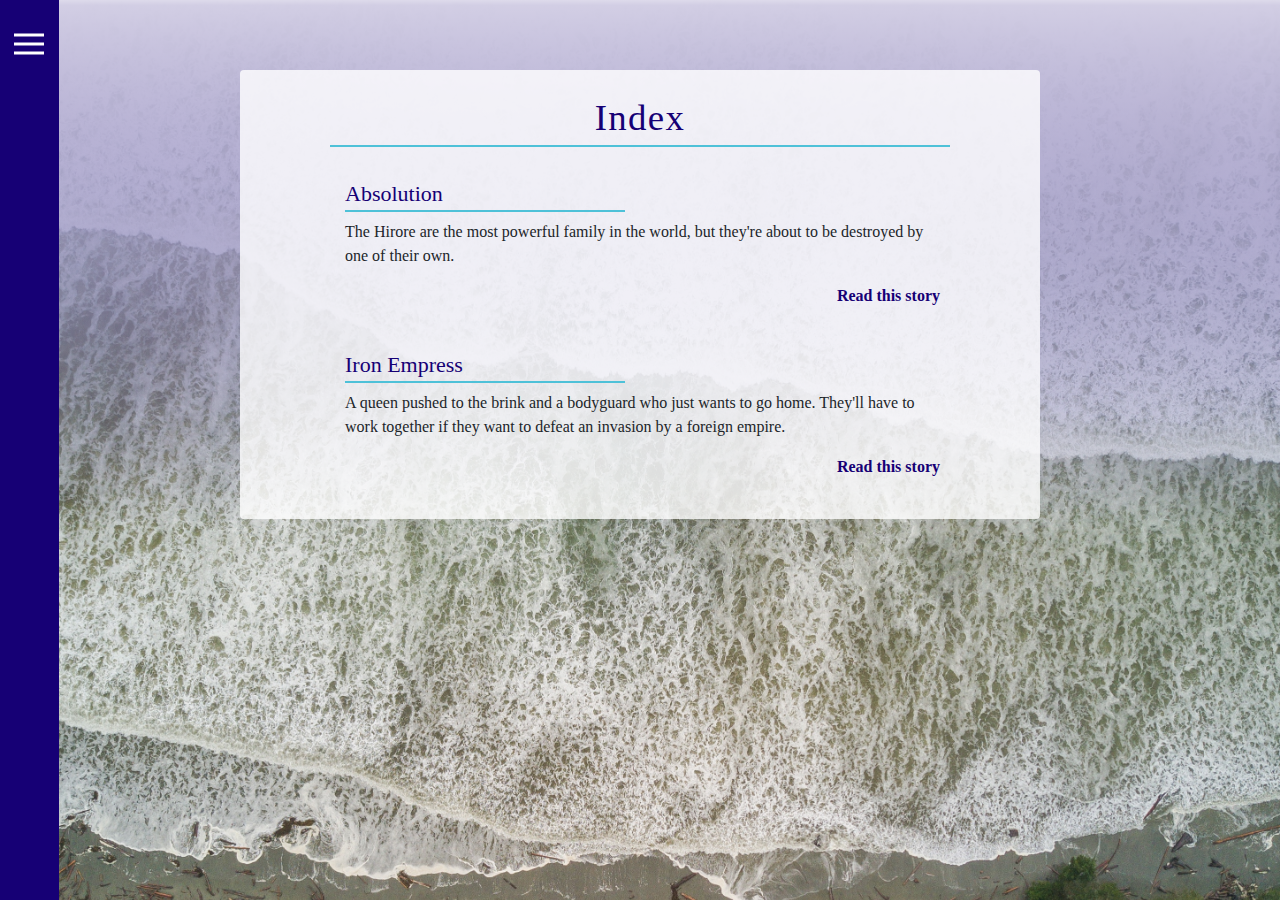
<file: index.html>
<!doctype html>
<html lang="en">
  <head>
    <!-- Required meta tags -->
    <meta charset="utf-8">
    <meta name="viewport" content="width=device-width, initial-scale=1, shrink-to-fit=no">

    <!-- Bootstrap CSS -->
		<link rel="stylesheet" type="text/css" href="css/styles.css" />
    <link rel="stylesheet" type="text/css" href="css/bootstrap-reboot.css" />
		<link rel="stylesheet" type="text/css" href="css/bootstrap-grid.css" />
		<link href="https://use.fontawesome.com/releases/v5.0.6/css/all.css" rel="stylesheet">

    <title>Index</title>
  </head>
  <body id="background-index">

  	<div class="menu-bar">

        <nav class="topnav">
         <a href="#" onclick="openNav()">
           <svg width="30" height="25" id="icoOpen">
               <path d="M0,5 30,5" stroke="#fff" stroke-width="3"/>
               <path d="M0,14 30,14" stroke="#fff" stroke-width="3"/>
               <path d="M0,23 30,23" stroke="#fff" stroke-width="3"/>
           </svg>
         </a>
        </nav>

        <nav class="topnav-m">
         <a href="#" onclick="openNavM()">
           <svg width="30" height="25" id="icoOpen">
               <path d="M0,5 30,5" stroke="#fff" stroke-width="3"/>
               <path d="M0,14 30,14" stroke="#fff" stroke-width="3"/>
               <path d="M0,23 30,23" stroke="#fff" stroke-width="3"/>
           </svg>
         </a>
        </nav>

      </div>

        <div class="sidebar" id="sideNavigation">
          <a href="javascript:void(0)" class="closebtn box" onclick="closeNav()">
            <svg width="30" height="30" viewbox="0 0 40 40">
            <path class="close-x" d="M 10,10 L 30,30 M 30,10 L 10,30" />
            </svg></a>
        	<ul>
        		<li>
        			<a href="#">Story Index</a>
        		</li>
        		<li>
        			<a href="#">Gallery</a>
        		</li>
        		<li>
        			<a href="#">About the Author</a>
        		</li>
            <li class="copyright">
               © 2018
            </li>
        	</ul>

        </div>

        <div class="sidebar-m" id="sideNavigation-m">
          <a href="javascript:void(0)" class="closebtn box" onclick="closeNavM()">
            <svg width="30" height="30" viewbox="0 0 40 40">
            <path class="close-x" d="M 10,10 L 30,30 M 30,10 L 10,30" />
            </svg></a>
        	<ul>
        		<li>
        			<a href="#">Story Index</a>
        		</li>
        		<li>
        			<a href="#">Gallery</a>
        		</li>
        		<li>
        			<a href="#">About the Author</a>
        		</li>
            <li class="copyright">
              © 2018
            </li>
        	</ul>
        </div>

    </div>

<div class="container content-body">

	<div class="row">
		<div class="page-title-body">
			<h1 class="page-title">Index</h1>
		</div>
	</div>

	<div class="row">
		<div class="story">
			<div class="col-lg-6 col-md-4 col-sm-12">
			<h3 class="story-title">Absolution</h3>
			</div>
			<div class="col-lg-12"><p>The Hirore are the most powerful family in the world, but they're about to be destroyed by one of their own.</p></div>
  			<div class="story-read-btn">
          <a href="absolution/absolution.html">Read this story</a>
        </div>
		</div>
	</div>
	<div class="row">
		<div class="story">
			<div class="col-lg-6 col-md-4 col-sm-12">
			<h3 class="story-title">Iron Empress</h3>
			</div>
			<div class="col-lg-12"><p>A queen pushed to the brink and a bodyguard who just wants to go home. They'll have to work together if they want to defeat an invasion by a foreign empire.</p></div>
			<div class="story-read-btn">
        <a href="iron-empress/ironempress.html">Read this story</a>
      </div>
		</div>
	</div>

</div>


<script>
function openNavM() {
    document.getElementById("sideNavigation-m").style.height = "290px";
    document.getElementById("main").style.marginTop = "250px";
}

function closeNavM() {
    document.getElementById("sideNavigation-m").style.height = "0";
    document.getElementById("main").style.marginTop = "0";
}


function openNav() {
    document.getElementById("sideNavigation").style.width = "250px";
    document.getElementById("main").style.marginLeft = "250px";
}

function closeNav() {
    document.getElementById("sideNavigation").style.width = "0";
    document.getElementById("main").style.marginLeft = "0";
}
</script>

    <!-- Optional JavaScript -->
    <!-- jQuery first, then Popper.js, then Bootstrap JS -->
    <script src="https://code.jquery.com/jquery-3.2.1.slim.min.js"></script>
    <script src="https://cdnjs.cloudflare.com/ajax/libs/popper.js/1.12.9/umd/popper.min.js"></script>
    <script src="https://maxcdn.bootstrapcdn.com/bootstrap/4.0.0/js/bootstrap.min.js"></script>

	</body>
</html>
</file>
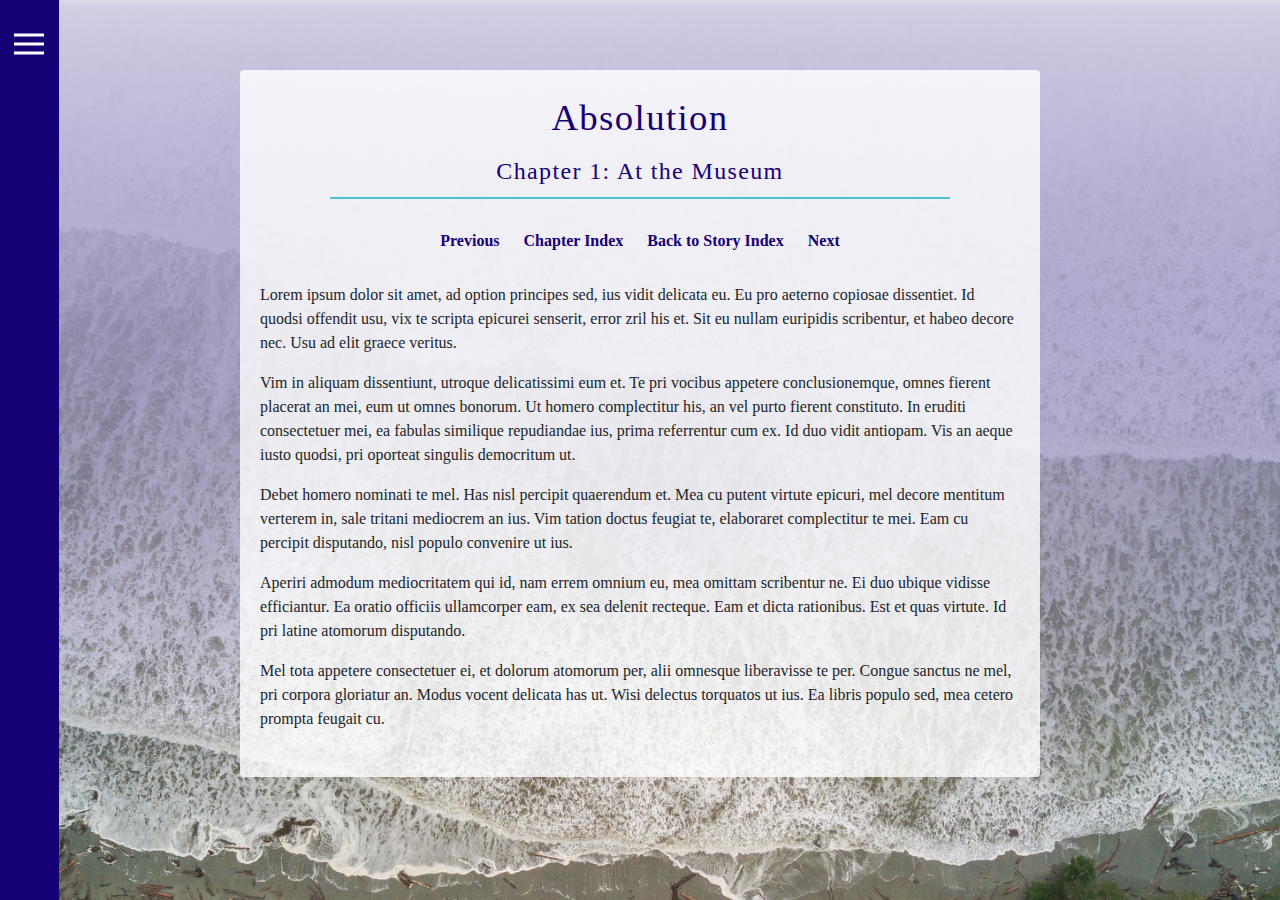
<file: abso-ch1.html>
<!doctype html>
<html lang="en">
  <head>
    <!-- Required meta tags -->
    <meta charset="utf-8">
    <meta name="viewport" content="width=device-width, initial-scale=1, shrink-to-fit=no">

    <!-- Bootstrap CSS -->
		<link rel="stylesheet" type="text/css" href="css/styles.css" />
    <link rel="stylesheet" type="text/css" href="css/bootstrap-reboot.css" />
		<link rel="stylesheet" type="text/css" href="css/bootstrap-grid.css" />
		<link href="https://use.fontawesome.com/releases/v5.0.6/css/all.css" rel="stylesheet">

    <title>Absolution - Chapter 1: At the Museum</title>
  </head>
  <body id="background-index">

  	<div class="menu-bar">

        <nav class="topnav">
         <a href="#" onclick="openNav()">
           <svg width="30" height="25" id="icoOpen">
               <path d="M0,5 30,5" stroke="#fff" stroke-width="3"/>
               <path d="M0,14 30,14" stroke="#fff" stroke-width="3"/>
               <path d="M0,23 30,23" stroke="#fff" stroke-width="3"/>
           </svg>
         </a>
        </nav>

        <nav class="topnav-m">
         <a href="#" onclick="openNavM()">
           <svg width="30" height="25" id="icoOpen">
               <path d="M0,5 30,5" stroke="#fff" stroke-width="3"/>
               <path d="M0,14 30,14" stroke="#fff" stroke-width="3"/>
               <path d="M0,23 30,23" stroke="#fff" stroke-width="3"/>
           </svg>
         </a>
        </nav>

      </div>

        <div class="sidebar" id="sideNavigation">
          <a href="javascript:void(0)" class="closebtn box" onclick="closeNav()">
            <svg width="30" height="30" viewbox="0 0 40 40">
            <path class="close-x" d="M 10,10 L 30,30 M 30,10 L 10,30" />
            </svg></a>
        	<ul>
        		<li>
        			<a href="#">Story Index</a>
        		</li>
        		<li>
        			<a href="#">Gallery</a>
        		</li>
        		<li>
        			<a href="#">About the Author</a>
        		</li>
            <li class="copyright">
               © 2018
            </li>
        	</ul>

        </div>

        <div class="sidebar-m" id="sideNavigation-m">
          <a href="javascript:void(0)" class="closebtn box" onclick="closeNavM()">
            <svg width="30" height="30" viewbox="0 0 40 40">
            <path class="close-x" d="M 10,10 L 30,30 M 30,10 L 10,30" />
            </svg></a>
        	<ul>
        		<li>
        			<a href="#">Story Index</a>
        		</li>
        		<li>
        			<a href="#">Gallery</a>
        		</li>
        		<li>
        			<a href="#">About the Author</a>
        		</li>
            <li class="copyright">
              © 2018
            </li>
        	</ul>
        </div>

    </div>

<div class="container content-body">

	<div class="row">
		<div class="page-title-body">
			<div class="page-title">
        <h1>Absolution</h1>
        <h2>Chapter 1: At the Museum</h2>
      </div>
		</div>
	</div>
  <div class="row">
    <div class="story-info-btns">
      <a href="#">Previous</a>
      <a href="absolution.html">Chapter Index</a>
      <a href="index.html">Back to Story Index</a>
      <a href="#">Next</a>
    </div>
  </div>

	<div class="row">
    <div class="story-body">
      <p>
        Lorem ipsum dolor sit amet, ad option principes sed, ius vidit delicata eu. Eu pro aeterno copiosae dissentiet. Id quodsi offendit usu, vix te scripta epicurei senserit, error zril his et. Sit eu nullam euripidis scribentur, et habeo decore nec. Usu ad elit graece veritus.
      </p>

      <p>
        Vim in aliquam dissentiunt, utroque delicatissimi eum et. Te pri vocibus appetere conclusionemque, omnes fierent placerat an mei, eum ut omnes bonorum. Ut homero complectitur his, an vel purto fierent constituto. In eruditi consectetuer mei, ea fabulas similique repudiandae ius, prima referrentur cum ex. Id duo vidit antiopam. Vis an aeque iusto quodsi, pri oporteat singulis democritum ut.
      </p>

      <p>
        Debet homero nominati te mel. Has nisl percipit quaerendum et. Mea cu putent virtute epicuri, mel decore mentitum verterem in, sale tritani mediocrem an ius. Vim tation doctus feugiat te, elaboraret complectitur te mei. Eam cu percipit disputando, nisl populo convenire ut ius.
      </p>

      <p>
        Aperiri admodum mediocritatem qui id, nam errem omnium eu, mea omittam scribentur ne. Ei duo ubique vidisse efficiantur. Ea oratio officiis ullamcorper eam, ex sea delenit recteque. Eam et dicta rationibus. Est et quas virtute. Id pri latine atomorum disputando.
      </p>

      <p>
        Mel tota appetere consectetuer ei, et dolorum atomorum per, alii omnesque liberavisse te per. Congue sanctus ne mel, pri corpora gloriatur an. Modus vocent delicata has ut. Wisi delectus torquatos ut ius. Ea libris populo sed, mea cetero prompta feugait cu.
      </p>

    </div>

	</div>

</div>


<script>
function openNavM() {
    document.getElementById("sideNavigation-m").style.height = "290px";
    document.getElementById("main").style.marginTop = "250px";
}

function closeNavM() {
    document.getElementById("sideNavigation-m").style.height = "0";
    document.getElementById("main").style.marginTop = "0";
}


function openNav() {
    document.getElementById("sideNavigation").style.width = "250px";
    document.getElementById("main").style.marginLeft = "250px";
}

function closeNav() {
    document.getElementById("sideNavigation").style.width = "0";
    document.getElementById("main").style.marginLeft = "0";
}
</script>

    <!-- Optional JavaScript -->
    <!-- jQuery first, then Popper.js, then Bootstrap JS -->
    <script src="https://code.jquery.com/jquery-3.2.1.slim.min.js"></script>
    <script src="https://cdnjs.cloudflare.com/ajax/libs/popper.js/1.12.9/umd/popper.min.js"></script>
    <script src="https://maxcdn.bootstrapcdn.com/bootstrap/4.0.0/js/bootstrap.min.js"></script>

	</body>
</html>
</file>
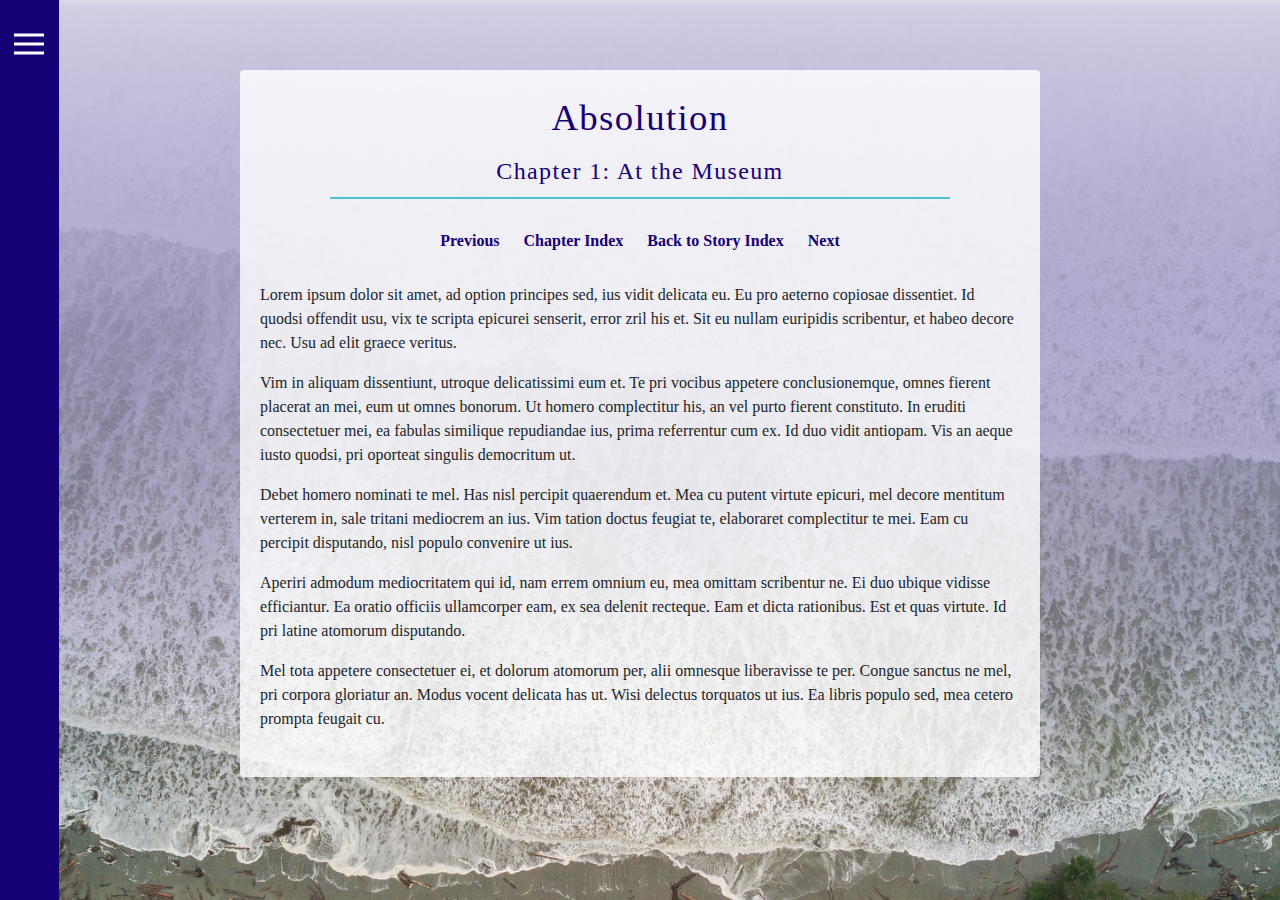
<file: abso-ch2.html>
<!doctype html>
<html lang="en">
  <head>
    <!-- Required meta tags -->
    <meta charset="utf-8">
    <meta name="viewport" content="width=device-width, initial-scale=1, shrink-to-fit=no">

    <!-- Bootstrap CSS -->
		<link rel="stylesheet" type="text/css" href="css/styles.css" />
    <link rel="stylesheet" type="text/css" href="css/bootstrap-reboot.css" />
		<link rel="stylesheet" type="text/css" href="css/bootstrap-grid.css" />
		<link href="https://use.fontawesome.com/releases/v5.0.6/css/all.css" rel="stylesheet">

    <title>Absolution - Chapter 1: At the Museum</title>
  </head>
  <body id="background-index">

  	<div class="menu-bar">

        <nav class="topnav">
         <a href="#" onclick="openNav()">
           <svg width="30" height="25" id="icoOpen">
               <path d="M0,5 30,5" stroke="#fff" stroke-width="3"/>
               <path d="M0,14 30,14" stroke="#fff" stroke-width="3"/>
               <path d="M0,23 30,23" stroke="#fff" stroke-width="3"/>
           </svg>
         </a>
        </nav>

        <nav class="topnav-m">
         <a href="#" onclick="openNavM()">
           <svg width="30" height="25" id="icoOpen">
               <path d="M0,5 30,5" stroke="#fff" stroke-width="3"/>
               <path d="M0,14 30,14" stroke="#fff" stroke-width="3"/>
               <path d="M0,23 30,23" stroke="#fff" stroke-width="3"/>
           </svg>
         </a>
        </nav>

      </div>

        <div class="sidebar" id="sideNavigation">
          <a href="javascript:void(0)" class="closebtn box" onclick="closeNav()">
            <svg width="30" height="30" viewbox="0 0 40 40">
            <path class="close-x" d="M 10,10 L 30,30 M 30,10 L 10,30" />
            </svg></a>
        	<ul>
        		<li>
        			<a href="#">Story Index</a>
        		</li>
        		<li>
        			<a href="#">Gallery</a>
        		</li>
        		<li>
        			<a href="#">About the Author</a>
        		</li>
            <li class="copyright">
               © 2018
            </li>
        	</ul>

        </div>

        <div class="sidebar-m" id="sideNavigation-m">
          <a href="javascript:void(0)" class="closebtn box" onclick="closeNavM()">
            <svg width="30" height="30" viewbox="0 0 40 40">
            <path class="close-x" d="M 10,10 L 30,30 M 30,10 L 10,30" />
            </svg></a>
        	<ul>
        		<li>
        			<a href="#">Story Index</a>
        		</li>
        		<li>
        			<a href="#">Gallery</a>
        		</li>
        		<li>
        			<a href="#">About the Author</a>
        		</li>
            <li class="copyright">
              © 2018
            </li>
        	</ul>
        </div>

    </div>

<div class="container content-body">

	<div class="row">
		<div class="page-title-body">
			<div class="page-title">
        <h1>Absolution</h1>
        <h2>Chapter 1: At the Museum</h2>
      </div>
		</div>
	</div>
  <div class="row">
    <div class="story-info-btns">
      <a href="#" onclick="getPrevd">Previous</a>
      <a href="absolution.html">Chapter Index</a>
      <a href="index.html">Back to Story Index</a>
      <a href="#" onclick="getNxt">Next</a>
    </div>
  </div>

	<div class="row">
    <div class="story-body">
      <p>
        Lorem ipsum dolor sit amet, ad option principes sed, ius vidit delicata eu. Eu pro aeterno copiosae dissentiet. Id quodsi offendit usu, vix te scripta epicurei senserit, error zril his et. Sit eu nullam euripidis scribentur, et habeo decore nec. Usu ad elit graece veritus.
      </p>

      <p>
        Vim in aliquam dissentiunt, utroque delicatissimi eum et. Te pri vocibus appetere conclusionemque, omnes fierent placerat an mei, eum ut omnes bonorum. Ut homero complectitur his, an vel purto fierent constituto. In eruditi consectetuer mei, ea fabulas similique repudiandae ius, prima referrentur cum ex. Id duo vidit antiopam. Vis an aeque iusto quodsi, pri oporteat singulis democritum ut.
      </p>

      <p>
        Debet homero nominati te mel. Has nisl percipit quaerendum et. Mea cu putent virtute epicuri, mel decore mentitum verterem in, sale tritani mediocrem an ius. Vim tation doctus feugiat te, elaboraret complectitur te mei. Eam cu percipit disputando, nisl populo convenire ut ius.
      </p>

      <p>
        Aperiri admodum mediocritatem qui id, nam errem omnium eu, mea omittam scribentur ne. Ei duo ubique vidisse efficiantur. Ea oratio officiis ullamcorper eam, ex sea delenit recteque. Eam et dicta rationibus. Est et quas virtute. Id pri latine atomorum disputando.
      </p>

      <p>
        Mel tota appetere consectetuer ei, et dolorum atomorum per, alii omnesque liberavisse te per. Congue sanctus ne mel, pri corpora gloriatur an. Modus vocent delicata has ut. Wisi delectus torquatos ut ius. Ea libris populo sed, mea cetero prompta feugait cu.
      </p>

    </div>

	</div>

</div>


<script>
function openNavM() {
    document.getElementById("sideNavigation-m").style.height = "290px";
    document.getElementById("main").style.marginTop = "250px";
}

function closeNavM() {
    document.getElementById("sideNavigation-m").style.height = "0";
    document.getElementById("main").style.marginTop = "0";
}


function openNav() {
    document.getElementById("sideNavigation").style.width = "250px";
    document.getElementById("main").style.marginLeft = "250px";
}

function closeNav() {
    document.getElementById("sideNavigation").style.width = "0";
    document.getElementById("main").style.marginLeft = "0";
}
</script>

    <!-- Optional JavaScript -->
    <!-- jQuery first, then Popper.js, then Bootstrap JS -->
    <script src="https://code.jquery.com/jquery-3.2.1.slim.min.js"></script>
    <script src="https://cdnjs.cloudflare.com/ajax/libs/popper.js/1.12.9/umd/popper.min.js"></script>
    <script src="https://maxcdn.bootstrapcdn.com/bootstrap/4.0.0/js/bootstrap.min.js"></script>

	</body>
</html>
</file>
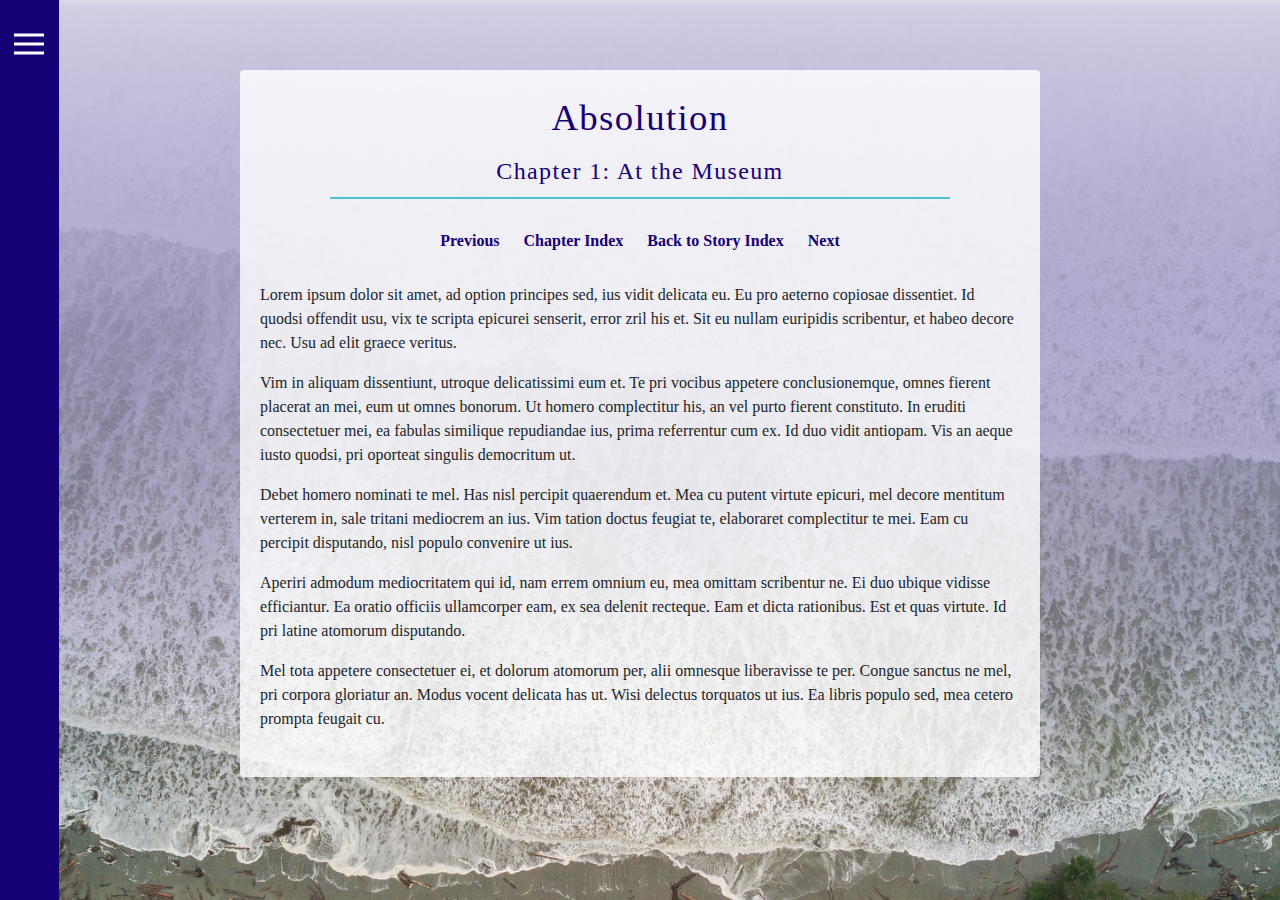
<file: abso-ch3.html>
<!doctype html>
<html lang="en">
  <head>
    <!-- Required meta tags -->
    <meta charset="utf-8">
    <meta name="viewport" content="width=device-width, initial-scale=1, shrink-to-fit=no">

    <!-- Bootstrap CSS -->
		<link rel="stylesheet" type="text/css" href="css/styles.css" />
    <link rel="stylesheet" type="text/css" href="css/bootstrap-reboot.css" />
		<link rel="stylesheet" type="text/css" href="css/bootstrap-grid.css" />
		<link href="https://use.fontawesome.com/releases/v5.0.6/css/all.css" rel="stylesheet">

    <title>Absolution - Chapter 1: At the Museum</title>
  </head>
  <body id="background-index">

  	<div class="menu-bar">

        <nav class="topnav">
         <a href="#" onclick="openNav()">
           <svg width="30" height="25" id="icoOpen">
               <path d="M0,5 30,5" stroke="#fff" stroke-width="3"/>
               <path d="M0,14 30,14" stroke="#fff" stroke-width="3"/>
               <path d="M0,23 30,23" stroke="#fff" stroke-width="3"/>
           </svg>
         </a>
        </nav>

        <nav class="topnav-m">
         <a href="#" onclick="openNavM()">
           <svg width="30" height="25" id="icoOpen">
               <path d="M0,5 30,5" stroke="#fff" stroke-width="3"/>
               <path d="M0,14 30,14" stroke="#fff" stroke-width="3"/>
               <path d="M0,23 30,23" stroke="#fff" stroke-width="3"/>
           </svg>
         </a>
        </nav>

      </div>

        <div class="sidebar" id="sideNavigation">
          <a href="javascript:void(0)" class="closebtn box" onclick="closeNav()">
            <svg width="30" height="30" viewbox="0 0 40 40">
            <path class="close-x" d="M 10,10 L 30,30 M 30,10 L 10,30" />
            </svg></a>
        	<ul>
        		<li>
        			<a href="#">Story Index</a>
        		</li>
        		<li>
        			<a href="#">Gallery</a>
        		</li>
        		<li>
        			<a href="#">About the Author</a>
        		</li>
            <li class="copyright">
               © 2018
            </li>
        	</ul>

        </div>

        <div class="sidebar-m" id="sideNavigation-m">
          <a href="javascript:void(0)" class="closebtn box" onclick="closeNavM()">
            <svg width="30" height="30" viewbox="0 0 40 40">
            <path class="close-x" d="M 10,10 L 30,30 M 30,10 L 10,30" />
            </svg></a>
        	<ul>
        		<li>
        			<a href="#">Story Index</a>
        		</li>
        		<li>
        			<a href="#">Gallery</a>
        		</li>
        		<li>
        			<a href="#">About the Author</a>
        		</li>
            <li class="copyright">
              © 2018
            </li>
        	</ul>
        </div>

    </div>

<div class="container content-body">

	<div class="row">
		<div class="page-title-body">
			<div class="page-title">
        <h1>Absolution</h1>
        <h2>Chapter 1: At the Museum</h2>
      </div>
		</div>
	</div>
  <div class="row">
    <div class="story-info-btns">
      <a href="#" onclick="getPrev">Previous</a>
      <a href="absolution.html">Chapter Index</a>
      <a href="index.html">Back to Story Index</a>
      <a href="#" onclick="getNxt">Next</a>
    </div>
  </div>

	<div class="row">
    <div class="story-body">
      <p>
        Lorem ipsum dolor sit amet, ad option principes sed, ius vidit delicata eu. Eu pro aeterno copiosae dissentiet. Id quodsi offendit usu, vix te scripta epicurei senserit, error zril his et. Sit eu nullam euripidis scribentur, et habeo decore nec. Usu ad elit graece veritus.
      </p>

      <p>
        Vim in aliquam dissentiunt, utroque delicatissimi eum et. Te pri vocibus appetere conclusionemque, omnes fierent placerat an mei, eum ut omnes bonorum. Ut homero complectitur his, an vel purto fierent constituto. In eruditi consectetuer mei, ea fabulas similique repudiandae ius, prima referrentur cum ex. Id duo vidit antiopam. Vis an aeque iusto quodsi, pri oporteat singulis democritum ut.
      </p>

      <p>
        Debet homero nominati te mel. Has nisl percipit quaerendum et. Mea cu putent virtute epicuri, mel decore mentitum verterem in, sale tritani mediocrem an ius. Vim tation doctus feugiat te, elaboraret complectitur te mei. Eam cu percipit disputando, nisl populo convenire ut ius.
      </p>

      <p>
        Aperiri admodum mediocritatem qui id, nam errem omnium eu, mea omittam scribentur ne. Ei duo ubique vidisse efficiantur. Ea oratio officiis ullamcorper eam, ex sea delenit recteque. Eam et dicta rationibus. Est et quas virtute. Id pri latine atomorum disputando.
      </p>

      <p>
        Mel tota appetere consectetuer ei, et dolorum atomorum per, alii omnesque liberavisse te per. Congue sanctus ne mel, pri corpora gloriatur an. Modus vocent delicata has ut. Wisi delectus torquatos ut ius. Ea libris populo sed, mea cetero prompta feugait cu.
      </p>

    </div>

	</div>

</div>


<script>
function openNavM() {
    document.getElementById("sideNavigation-m").style.height = "290px";
    document.getElementById("main").style.marginTop = "250px";
}

function closeNavM() {
    document.getElementById("sideNavigation-m").style.height = "0";
    document.getElementById("main").style.marginTop = "0";
}


function openNav() {
    document.getElementById("sideNavigation").style.width = "250px";
    document.getElementById("main").style.marginLeft = "250px";
}

function closeNav() {
    document.getElementById("sideNavigation").style.width = "0";
    document.getElementById("main").style.marginLeft = "0";
}
</script>

    <!-- Optional JavaScript -->
    <!-- jQuery first, then Popper.js, then Bootstrap JS -->
    <script src="https://code.jquery.com/jquery-3.2.1.slim.min.js"></script>
    <script src="https://cdnjs.cloudflare.com/ajax/libs/popper.js/1.12.9/umd/popper.min.js"></script>
    <script src="https://maxcdn.bootstrapcdn.com/bootstrap/4.0.0/js/bootstrap.min.js"></script>

	</body>
</html>
</file>
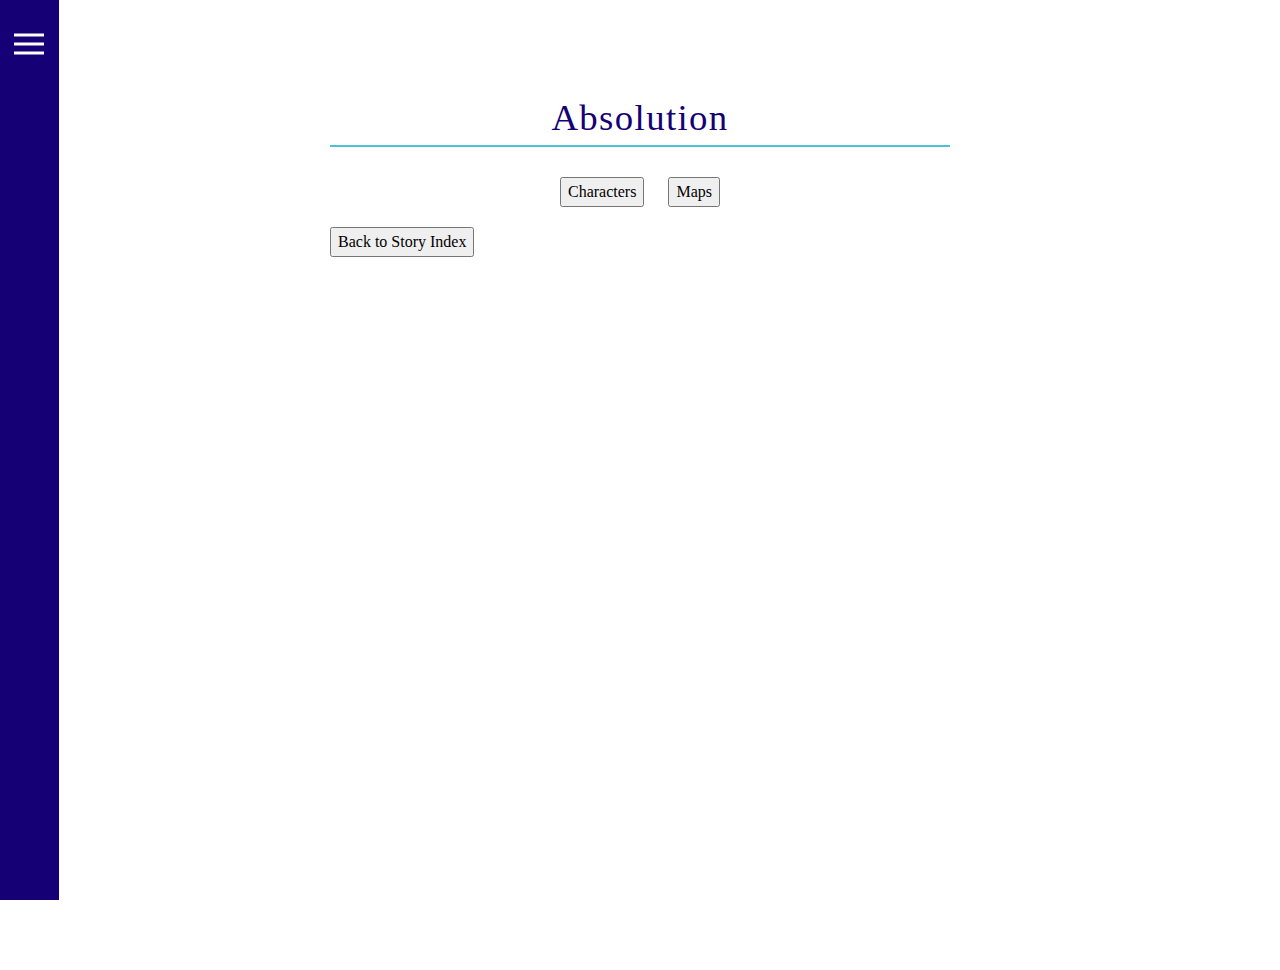
<file: abso-characters.html>
<!doctype html>
<html lang="en">
  <head>
    <!-- Required meta tags -->
    <meta charset="utf-8">
    <meta name="viewport" content="width=device-width, initial-scale=1, shrink-to-fit=no">

    <!-- Bootstrap CSS -->
		<link rel="stylesheet" type="text/css" href="css/styles.css" />
    <link rel="stylesheet" type="text/css" href="css/bootstrap-reboot.css" />
		<link rel="stylesheet" type="text/css" href="css/bootstrap-grid.css" />
		<link href="https://use.fontawesome.com/releases/v5.0.6/css/all.css" rel="stylesheet">

    <title>Absolution</title>
  </head>
  <body>

<!-- MENU START -->
		<div class="menu-bar">

        <nav class="topnav">
         <a href="#" onclick="openNav()">
           <svg width="30" height="25" id="icoOpen">
               <path d="M0,5 30,5" stroke="#fff" stroke-width="3"/>
               <path d="M0,14 30,14" stroke="#fff" stroke-width="3"/>
               <path d="M0,23 30,23" stroke="#fff" stroke-width="3"/>
           </svg>
         </a>
        </nav>

      <!-- Mobile Menu Open menu -->
        <nav class="topnav-m">
         <a href="#" onclick="openNavM()">
           <svg width="30" height="25" id="icoOpen">
               <path d="M0,5 30,5" stroke="#fff" stroke-width="3"/>
               <path d="M0,14 30,14" stroke="#fff" stroke-width="3"/>
               <path d="M0,23 30,23" stroke="#fff" stroke-width="3"/>
           </svg>
         </a>
        </nav>
      <!-- Mobile Menu Open menu END -->

      </div>

        <div class="sidebar" id="sideNavigation">
          <a href="javascript:void(0)" class="closebtn box" onclick="closeNav()">
            <svg width="30" height="30" viewbox="0 0 40 40">
            <path class="close-x" d="M 10,10 L 30,30 M 30,10 L 10,30" />
            </svg></a>
        	<ul>
        		<li>
        			<a href="#">Story Index</a>
        		</li>
        		<li>
        			<a href="#">Gallery</a>
        		</li>
        		<li>
        			<a href="#">About the Author</a>
        		</li>
            <li class="copyright">
               © 2018
            </li>
        	</ul>

        </div>

        <!-- Mobile Menu and Close button -->
        <div class="sidebar-m" id="sideNavigation-m">
          <a href="javascript:void(0)" class="closebtn box" onclick="closeNavM()">
            <svg width="30" height="30" viewbox="0 0 40 40">
            <path class="close-x" d="M 10,10 L 30,30 M 30,10 L 10,30" />
            </svg></a>
        	<ul>
        		<li>
        			<a href="index.html">Story Index</a>
        		</li>
        		<li>
        			<a href="#">Gallery</a>
        		</li>
        		<li>
        			<a href="#">About the Author</a>
        		</li>
            <li class="copyright">
              © 2018
            </li>
        	</ul>
        </div>
        <!-- Mobile Menu and Close button END-->

    </div>
<!-- Menu END -->

<div class="container content-body">

	<div class="row">
		<div class="page-title-body">
			<h1 class="page-title page-title-story">Absolution</h1>
		</div>
	</div>

  <div class="row">
    <div class="story-info-btns">
      <a href="#"><button>Characters</button></a>
      <a href="#"><button>Maps</button></a>
    </div>
  </div>
  <div class="chapter-index">
    <div>
      
    </div>
    <a href="index.html"><button>Back to Story Index</button></a>
  </div>



</div>

<script>
function openNavM() {
    document.getElementById("sideNavigation-m").style.height = "290px";
    document.getElementById("main").style.marginTop = "250px";
}

function closeNavM() {
    document.getElementById("sideNavigation-m").style.height = "0";
    document.getElementById("main").style.marginTop = "0";
}


function openNav() {
    document.getElementById("sideNavigation").style.width = "250px";
    document.getElementById("main").style.marginLeft = "250px";
}

function closeNav() {
    document.getElementById("sideNavigation").style.width = "0";
    document.getElementById("main").style.marginLeft = "0";
}
</script>

    <!-- Optional JavaScript -->
    <!-- jQuery first, then Popper.js, then Bootstrap JS -->
    <script src="https://code.jquery.com/jquery-3.2.1.slim.min.js"></script>
    <script src="https://cdnjs.cloudflare.com/ajax/libs/popper.js/1.12.9/umd/popper.min.js"></script>
    <script src="https://maxcdn.bootstrapcdn.com/bootstrap/4.0.0/js/bootstrap.min.js"></script>

	</body>
</html>
</file>
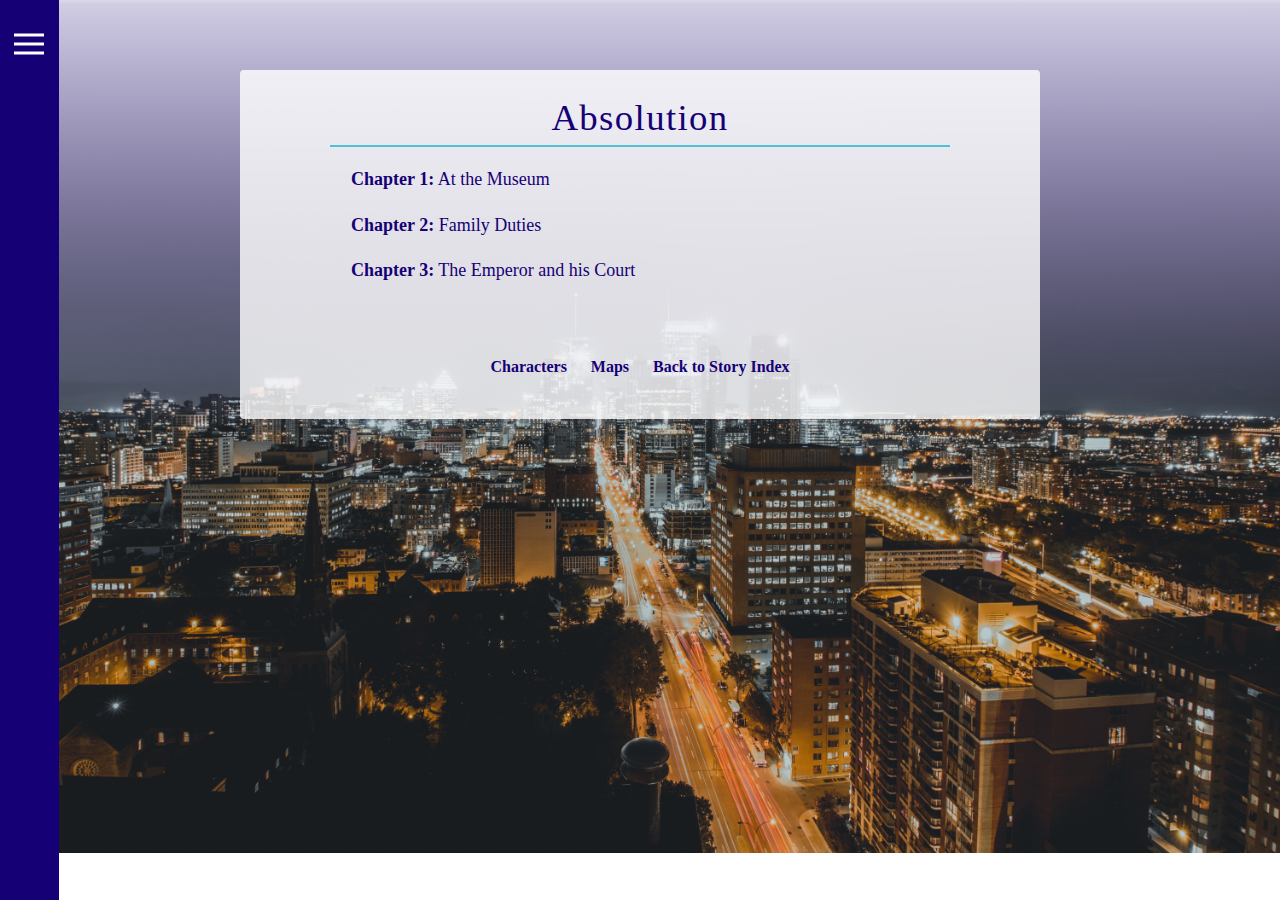
<file: absolution.html>
<!doctype html>
<html lang="en">
  <head>
    <!-- Required meta tags -->
    <meta charset="utf-8">
    <meta name="viewport" content="width=device-width, initial-scale=1, shrink-to-fit=no">

    <!-- Bootstrap CSS -->
		<link rel="stylesheet" type="text/css" href="css/styles.css" />
    <link rel="stylesheet" type="text/css" href="css/bootstrap-reboot.css" />
		<link rel="stylesheet" type="text/css" href="css/bootstrap-grid.css" />
		<link href="https://use.fontawesome.com/releases/v5.0.6/css/all.css" rel="stylesheet">

    <title>Absolution</title>
  </head>
  <body id="background-absolute">

<!-- MENU START -->
		<div class="menu-bar">

        <nav class="topnav">
         <a href="#" onclick="openNav()">
           <svg width="30" height="25" id="icoOpen">
               <path d="M0,5 30,5" stroke="#fff" stroke-width="3"/>
               <path d="M0,14 30,14" stroke="#fff" stroke-width="3"/>
               <path d="M0,23 30,23" stroke="#fff" stroke-width="3"/>
           </svg>
         </a>
        </nav>

      <!-- Mobile Menu Open menu -->
        <nav class="topnav-m">
         <a href="#" onclick="openNavM()">
           <svg width="30" height="25" id="icoOpen">
               <path d="M0,5 30,5" stroke="#fff" stroke-width="3"/>
               <path d="M0,14 30,14" stroke="#fff" stroke-width="3"/>
               <path d="M0,23 30,23" stroke="#fff" stroke-width="3"/>
           </svg>
         </a>
        </nav>
      <!-- Mobile Menu Open menu END -->

      </div>

        <div class="sidebar" id="sideNavigation">
          <a href="javascript:void(0)" class="closebtn box" onclick="closeNav()">
            <svg width="30" height="30" viewbox="0 0 40 40">
            <path class="close-x" d="M 10,10 L 30,30 M 30,10 L 10,30" />
            </svg></a>
        	<ul>
        		<li>
        			<a href="#">Story Index</a>
        		</li>
        		<li>
        			<a href="#">Gallery</a>
        		</li>
        		<li>
        			<a href="#">About the Author</a>
        		</li>
            <li class="copyright">
               © 2018
            </li>
        	</ul>

        </div>

        <!-- Mobile Menu and Close button -->
        <div class="sidebar-m" id="sideNavigation-m">
          <a href="javascript:void(0)" class="closebtn box" onclick="closeNavM()">
            <svg width="30" height="30" viewbox="0 0 40 40">
            <path class="close-x" d="M 10,10 L 30,30 M 30,10 L 10,30" />
            </svg></a>
        	<ul>
        		<li>
        			<a href="index.html">Story Index</a>
        		</li>
        		<li>
        			<a href="#">Gallery</a>
        		</li>
        		<li>
        			<a href="#">About the Author</a>
        		</li>
            <li class="copyright">
              © 2018
            </li>
        	</ul>
        </div>
        <!-- Mobile Menu and Close button END-->

    </div>
<!-- Menu END -->

<div class="container content-body">

	<div class="row">
		<div class="page-title-body">
			<h1 class="page-title page-title-story">Absolution</h1>
		</div>
	</div>


  <div class="chapter-index">
    <div class="row">
      <div class="chapter-list">
        <ul> <!-- 8 items per list -->
          <li>
            <a href="abso-ch1.html"><span>Chapter 1:</span> At the Museum</a>
          </li>
          <li>
            <a href="#"><span>Chapter 2:</span> Family Duties</a>
          </li>
          <li>
            <a href="#"><span>Chapter 3:</span> The Emperor and his Court</a>
          </li>

        </ul>
      </div>

    </div>

  </div>
  <div class="row">
    <div class="story-info-btns">
      <a href="#">Characters</a>
      <a href="#">Maps</a>
      <a href="index.html">Back to Story Index</a>
    </div>
  </div>

</div>

<script>
function openNavM() {
    document.getElementById("sideNavigation-m").style.height = "290px";
    document.getElementById("main").style.marginTop = "250px";
}

function closeNavM() {
    document.getElementById("sideNavigation-m").style.height = "0";
    document.getElementById("main").style.marginTop = "0";
}


function openNav() {
    document.getElementById("sideNavigation").style.width = "250px";
    document.getElementById("main").style.marginLeft = "250px";
}

function closeNav() {
    document.getElementById("sideNavigation").style.width = "0";
    document.getElementById("main").style.marginLeft = "0";
}
</script>

    <!-- Optional JavaScript -->
    <!-- jQuery first, then Popper.js, then Bootstrap JS -->
    <script src="https://code.jquery.com/jquery-3.2.1.slim.min.js"></script>
    <script src="https://cdnjs.cloudflare.com/ajax/libs/popper.js/1.12.9/umd/popper.min.js"></script>
    <script src="https://maxcdn.bootstrapcdn.com/bootstrap/4.0.0/js/bootstrap.min.js"></script>

	</body>
</html>
</file>
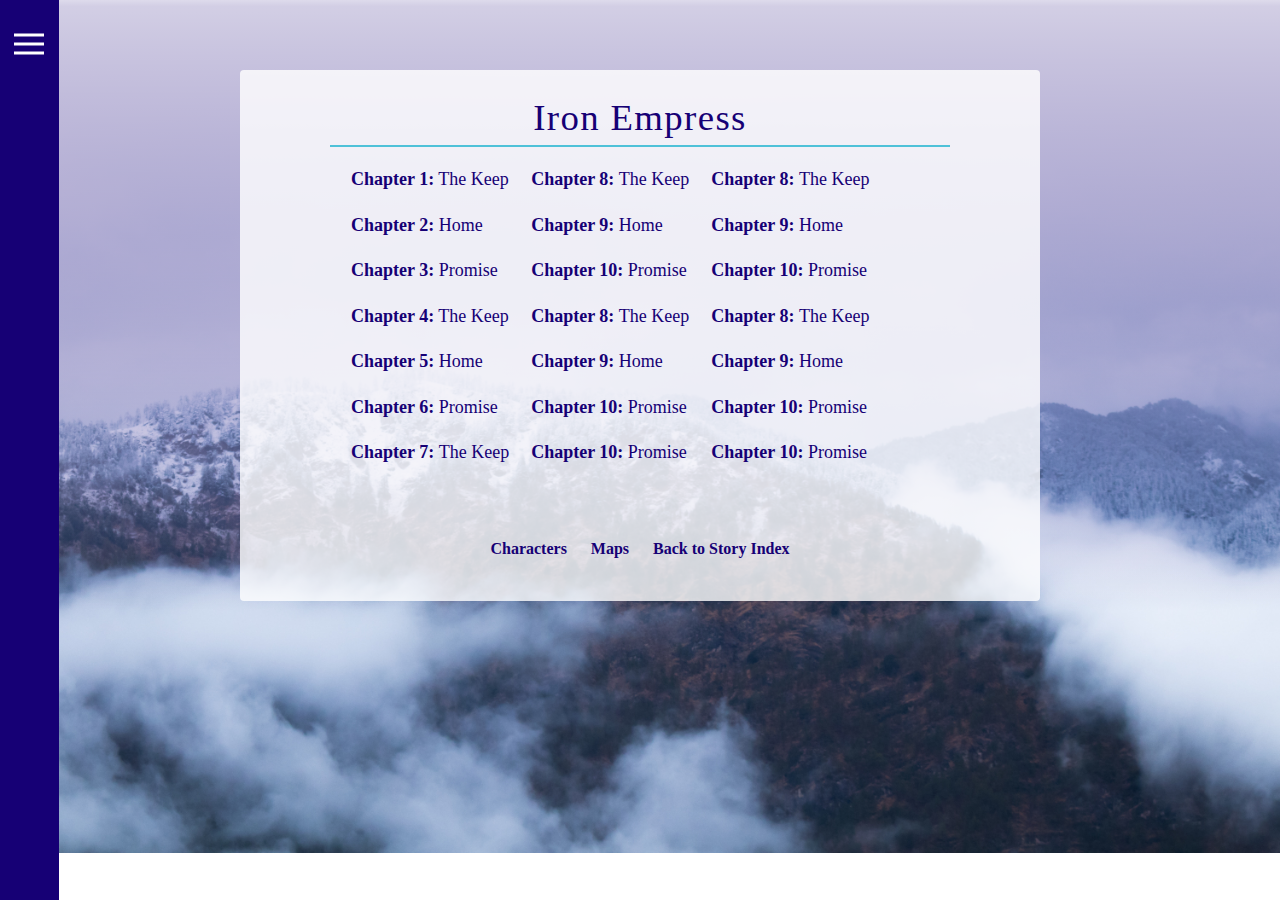
<file: ironempress.html>
<!doctype html>
<html lang="en">
  <head>
    <!-- Required meta tags -->
    <meta charset="utf-8">
    <meta name="viewport" content="width=device-width, initial-scale=1, shrink-to-fit=no">

    <!-- Bootstrap CSS -->
		<link rel="stylesheet" type="text/css" href="css/styles.css" />
    <link rel="stylesheet" type="text/css" href="css/bootstrap-reboot.css" />
		<link rel="stylesheet" type="text/css" href="css/bootstrap-grid.css" />
		<link href="https://use.fontawesome.com/releases/v5.0.6/css/all.css" rel="stylesheet">

    <title>Iron Empress</title>
  </head>
  <body id="background-empress">

<!-- MENU START -->
		<div class="menu-bar">

        <nav class="topnav">
         <a href="#" onclick="openNav()">
           <svg width="30" height="25" id="icoOpen">
               <path d="M0,5 30,5" stroke="#fff" stroke-width="3"/>
               <path d="M0,14 30,14" stroke="#fff" stroke-width="3"/>
               <path d="M0,23 30,23" stroke="#fff" stroke-width="3"/>
           </svg>
         </a>
        </nav>

      <!-- Mobile Menu Open menu -->
        <nav class="topnav-m">
         <a href="#" onclick="openNavM()">
           <svg width="30" height="25" id="icoOpen">
               <path d="M0,5 30,5" stroke="#fff" stroke-width="3"/>
               <path d="M0,14 30,14" stroke="#fff" stroke-width="3"/>
               <path d="M0,23 30,23" stroke="#fff" stroke-width="3"/>
           </svg>
         </a>
        </nav>
      <!-- Mobile Menu Open menu END -->

      </div>

        <div class="sidebar" id="sideNavigation">
          <a href="javascript:void(0)" class="closebtn box" onclick="closeNav()">
            <svg width="30" height="30" viewbox="0 0 40 40">
            <path class="close-x" d="M 10,10 L 30,30 M 30,10 L 10,30" />
            </svg></a>
        	<ul>
        		<li>
        			<a href="#">Story Index</a>
        		</li>
        		<li>
        			<a href="#">Gallery</a>
        		</li>
        		<li>
        			<a href="#">About the Author</a>
        		</li>
            <li class="copyright">
               © 2018
            </li>
        	</ul>

        </div>

        <!-- Mobile Menu and Close button -->
        <div class="sidebar-m" id="sideNavigation-m">
          <a href="javascript:void(0)" class="closebtn box" onclick="closeNavM()">
            <svg width="30" height="30" viewbox="0 0 40 40">
            <path class="close-x" d="M 10,10 L 30,30 M 30,10 L 10,30" />
            </svg></a>
        	<ul>
        		<li>
        			<a href="index.html">Story Index</a>
        		</li>
        		<li>
        			<a href="#">Gallery</a>
        		</li>
        		<li>
        			<a href="#">About the Author</a>
        		</li>
            <li class="copyright">
              © 2018
            </li>
        	</ul>
        </div>
        <!-- Mobile Menu and Close button END-->

    </div>
<!-- Menu END --> 

<div class="container content-body">

	<div class="row">
		<div class="page-title-body">
			<h1 class="page-title page-title-story">Iron Empress</h1>
		</div>
	</div>

  <div class="chapter-index">
    <div class="row">

      <div class="chapter-list">
        <ul> <!-- 8 items per list -->
          <li>
            <a href="#"><span>Chapter 1:</span>  The Keep</a>
          </li>
          <li>
            <a href="#"><span>Chapter 2:</span>  Home</a>
          </li>
          <li>
            <a href="#"><span>Chapter 3:</span>  Promise</a>
          </li>

          <li>
            <a href="#"><span>Chapter 4:</span>  The Keep</a>
          </li>
          <li>
            <a href="#"><span>Chapter 5: </span> Home</a>
          </li>
          <li>
            <a href="#"><span>Chapter 6: </span> Promise</a>
          </li>
          <li>
            <a href="#"><span>Chapter 7: </span> The Keep</a>
          </li>
        </ul>

        <ul>
          <li>
            <a href="#"><span>Chapter 8: </span> The Keep</a>
          </li>
          <li>
            <a href="#"><span>Chapter 9:</span>  Home</a>
          </li>
          <li>
            <a href="#"><span>Chapter 10: </span> Promise</a>
          </li>
          <li>
            <a href="#"><span>Chapter 8: </span> The Keep</a>
          </li>
          <li>
            <a href="#"><span>Chapter 9:</span>  Home</a>
          </li>
          <li>
            <a href="#"><span>Chapter 10: </span> Promise</a>
          </li>
          <li>
            <a href="#"><span>Chapter 10: </span> Promise</a>
          </li>
        </ul>
        <ul>
          <li>
            <a href="#"><span>Chapter 8: </span> The Keep</a>
          </li>
          <li>
            <a href="#"><span>Chapter 9:</span>  Home</a>
          </li>
          <li>
            <a href="#"><span>Chapter 10: </span> Promise</a>
          </li>
          <li>
            <a href="#"><span>Chapter 8: </span> The Keep</a>
          </li>
          <li>
            <a href="#"><span>Chapter 9:</span>  Home</a>
          </li>
          <li>
            <a href="#"><span>Chapter 10: </span> Promise</a>
          </li>
          <li>
            <a href="#"><span>Chapter 10: </span> Promise</a>
          </li>
        </ul>

      </div>

    </div>

  </div>
  <div class="row">
    <div class="story-info-btns">
      <a href="#">Characters</a>
      <a href="#">Maps</a>
      <a href="index.html">Back to Story Index</a>
    </div>
  </div>

</div>

<script>
function openNavM() {
    document.getElementById("sideNavigation-m").style.height = "290px";
    document.getElementById("main").style.marginTop = "250px";
}

function closeNavM() {
    document.getElementById("sideNavigation-m").style.height = "0";
    document.getElementById("main").style.marginTop = "0";
}


function openNav() {
    document.getElementById("sideNavigation").style.width = "250px";
    document.getElementById("main").style.marginLeft = "250px";
}

function closeNav() {
    document.getElementById("sideNavigation").style.width = "0";
    document.getElementById("main").style.marginLeft = "0";
}
</script>

    <!-- Optional JavaScript -->
    <!-- jQuery first, then Popper.js, then Bootstrap JS -->
    <script src="https://code.jquery.com/jquery-3.2.1.slim.min.js"></script>
    <script src="https://cdnjs.cloudflare.com/ajax/libs/popper.js/1.12.9/umd/popper.min.js"></script>
    <script src="https://maxcdn.bootstrapcdn.com/bootstrap/4.0.0/js/bootstrap.min.js"></script>

	</body>
</html>
</file>
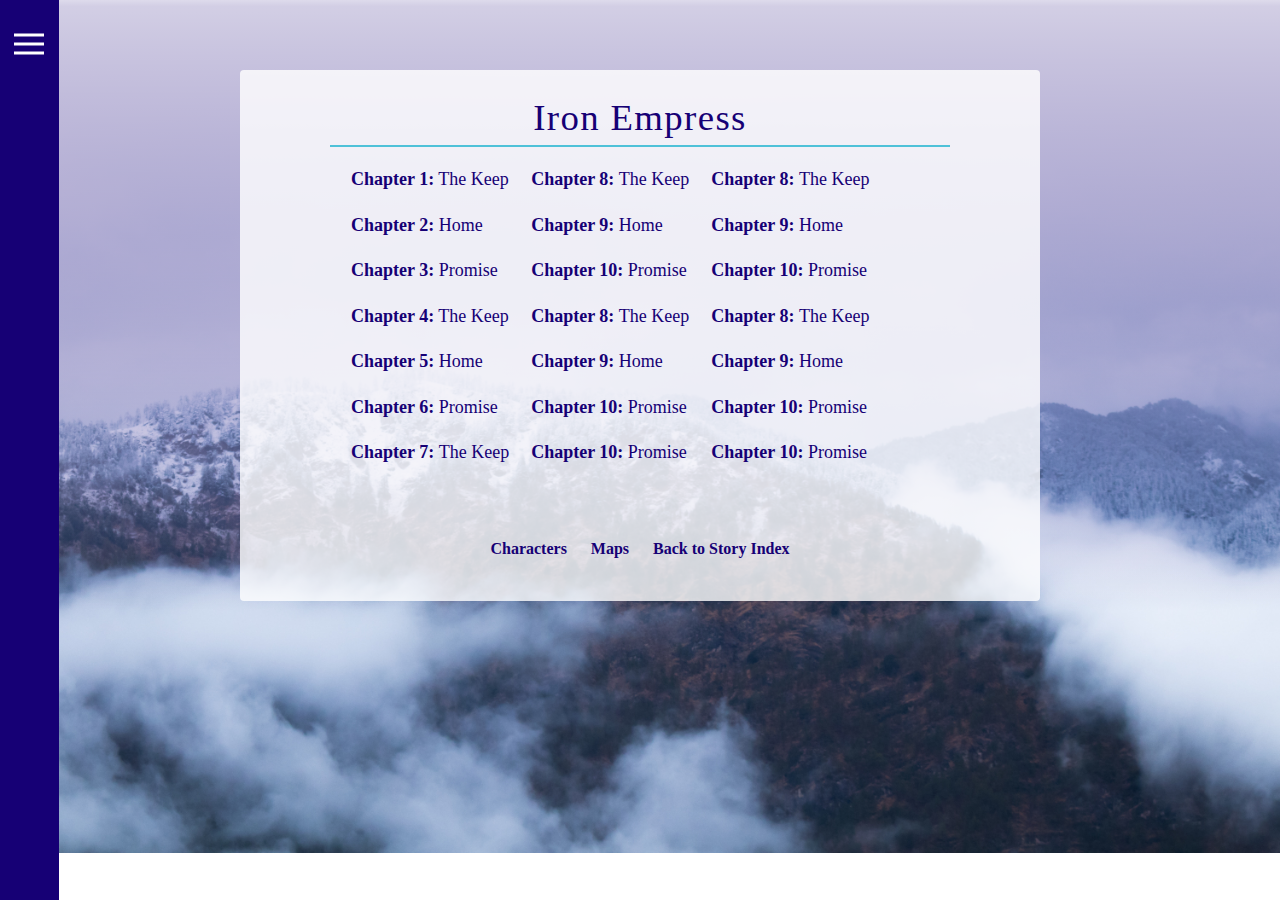
<file: iron-empress/ironempress.html>
<!doctype html>
<html lang="en">
  <head>
    <!-- Required meta tags -->
    <meta charset="utf-8">
    <meta name="viewport" content="width=device-width, initial-scale=1, shrink-to-fit=no">

    <!-- Bootstrap CSS -->
		<link rel="stylesheet" type="text/css" href="../css/styles.css" />
    <link rel="stylesheet" type="text/css" href="../css/bootstrap-reboot.css" />
		<link rel="stylesheet" type="text/css" href="../css/bootstrap-grid.css" />
		<link href="https://use.fontawesome.com/releases/v5.0.6/css/all.css" rel="stylesheet">

    <title>Iron Empress</title>
  </head>
  <body id="background-empress">

<!-- MENU START -->
		<div class="menu-bar">

        <nav class="topnav">
         <a href="#" onclick="openNav()">
           <svg width="30" height="25" id="icoOpen">
               <path d="M0,5 30,5" stroke="#fff" stroke-width="3"/>
               <path d="M0,14 30,14" stroke="#fff" stroke-width="3"/>
               <path d="M0,23 30,23" stroke="#fff" stroke-width="3"/>
           </svg>
         </a>
        </nav>

      <!-- Mobile Menu Open menu -->
        <nav class="topnav-m">
         <a href="#" onclick="openNavM()">
           <svg width="30" height="25" id="icoOpen">
               <path d="M0,5 30,5" stroke="#fff" stroke-width="3"/>
               <path d="M0,14 30,14" stroke="#fff" stroke-width="3"/>
               <path d="M0,23 30,23" stroke="#fff" stroke-width="3"/>
           </svg>
         </a>
        </nav>
      <!-- Mobile Menu Open menu END -->

      </div>

        <div class="sidebar" id="sideNavigation">
          <a href="javascript:void(0)" class="closebtn box" onclick="closeNav()">
            <svg width="30" height="30" viewbox="0 0 40 40">
            <path class="close-x" d="M 10,10 L 30,30 M 30,10 L 10,30" />
            </svg></a>
        	<ul>
        		<li>
        			<a href="../index.html">Story Index</a>
        		</li>
        		<li>
        			<a href="#">Gallery</a>
        		</li>
        		<li>
        			<a href="#">About the Author</a>
        		</li>
            <li class="copyright">
               © 2018
            </li>
        	</ul>

        </div>

        <!-- Mobile Menu and Close button -->
        <div class="sidebar-m" id="sideNavigation-m">
          <a href="javascript:void(0)" class="closebtn box" onclick="closeNavM()">
            <svg width="30" height="30" viewbox="0 0 40 40">
            <path class="close-x" d="M 10,10 L 30,30 M 30,10 L 10,30" />
            </svg></a>
        	<ul>
        		<li>
        			<a href="index.html">Story Index</a>
        		</li>
        		<li>
        			<a href="#">Gallery</a>
        		</li>
        		<li>
        			<a href="#">About the Author</a>
        		</li>
            <li class="copyright">
              © 2018
            </li>
        	</ul>
        </div>
        <!-- Mobile Menu and Close button END-->

    </div>
<!-- Menu END -->

<div class="container content-body">

	<div class="row">
		<div class="page-title-body">
			<h1 class="page-title page-title-story">Iron Empress</h1>
		</div>
	</div>

  <div class="chapter-index">
    <div class="row">

      <div class="chapter-list">
        <ul> <!-- 8 items per list -->
          <li>
            <a href="chapters/iron-ch1.html"><span>Chapter 1:</span>  The Keep</a>
          </li>
          <li>
            <a href="#"><span>Chapter 2:</span>  Home</a>
          </li>
          <li>
            <a href="#"><span>Chapter 3:</span>  Promise</a>
          </li>

          <li>
            <a href="#"><span>Chapter 4:</span>  The Keep</a>
          </li>
          <li>
            <a href="#"><span>Chapter 5: </span> Home</a>
          </li>
          <li>
            <a href="#"><span>Chapter 6: </span> Promise</a>
          </li>
          <li>
            <a href="#"><span>Chapter 7: </span> The Keep</a>
          </li>
        </ul>

        <ul>
          <li>
            <a href="#"><span>Chapter 8: </span> The Keep</a>
          </li>
          <li>
            <a href="#"><span>Chapter 9:</span>  Home</a>
          </li>
          <li>
            <a href="#"><span>Chapter 10: </span> Promise</a>
          </li>
          <li>
            <a href="#"><span>Chapter 8: </span> The Keep</a>
          </li>
          <li>
            <a href="#"><span>Chapter 9:</span>  Home</a>
          </li>
          <li>
            <a href="#"><span>Chapter 10: </span> Promise</a>
          </li>
          <li>
            <a href="#"><span>Chapter 10: </span> Promise</a>
          </li>
        </ul>
        <ul>
          <li>
            <a href="#"><span>Chapter 8: </span> The Keep</a>
          </li>
          <li>
            <a href="#"><span>Chapter 9:</span>  Home</a>
          </li>
          <li>
            <a href="#"><span>Chapter 10: </span> Promise</a>
          </li>
          <li>
            <a href="#"><span>Chapter 8: </span> The Keep</a>
          </li>
          <li>
            <a href="#"><span>Chapter 9:</span>  Home</a>
          </li>
          <li>
            <a href="#"><span>Chapter 10: </span> Promise</a>
          </li>
          <li>
            <a href="#"><span>Chapter 10: </span> Promise</a>
          </li>
        </ul>

      </div>

    </div>

  </div>
  <div class="row">
    <div class="story-info-btns">
      <a href="#">Characters</a>
      <a href="#">Maps</a>
      <a href="../index.html">Back to Story Index</a>
    </div>
  </div>

</div>

<script>
function openNavM() {
    document.getElementById("sideNavigation-m").style.height = "290px";
    document.getElementById("main").style.marginTop = "250px";
}

function closeNavM() {
    document.getElementById("sideNavigation-m").style.height = "0";
    document.getElementById("main").style.marginTop = "0";
}


function openNav() {
    document.getElementById("sideNavigation").style.width = "250px";
    document.getElementById("main").style.marginLeft = "250px";
}

function closeNav() {
    document.getElementById("sideNavigation").style.width = "0";
    document.getElementById("main").style.marginLeft = "0";
}
</script>

    <!-- Optional JavaScript -->
    <!-- jQuery first, then Popper.js, then Bootstrap JS -->
    <script src="https://code.jquery.com/jquery-3.2.1.slim.min.js"></script>
    <script src="https://cdnjs.cloudflare.com/ajax/libs/popper.js/1.12.9/umd/popper.min.js"></script>
    <script src="https://maxcdn.bootstrapcdn.com/bootstrap/4.0.0/js/bootstrap.min.js"></script>

	</body>
</html>
</file>
<file: css/styles.css>
/** Universal Styles **/
* {
	text-decoration: none;
}
/******* CONSOLIDATE BUTTON STYLES ********/

body {
  overflow-x: hidden;
	height: 100vh;
	Font-family: 'Open Sans' !important;
}

#background-index {
	background:
    -webkit-linear-gradient(top, rgba(255,255,255,0.85) 0%,rgba(255,255,255,0.80) 1%,rgba(255,255,255,0) 100%),
		-webkit-linear-gradient(top, rgba(22,0,117,0.95) 0%,rgba(22,0,117,0.95) 1%,rgba(22,0,117,0) 100%),
    /* bottom, image */
    url("../img/lennart-heim-433084-unsplash.jpg");
	background-repeat: no-repeat;
	background-size: cover;
	height: auto;
}

#background-absolute {
	background:
    -webkit-linear-gradient(top, rgba(255,255,255,0.85) 0%,rgba(255,255,255,0.80) 1%,rgba(255,255,255,0) 100%),
		-webkit-linear-gradient(top, rgba(22,0,117,0.95) 0%,rgba(22,0,117,0.95) 1%,rgba(22,0,117,0) 100%),
    /* bottom, image */
    url("../img/jonathan-denney-259703-unsplash.jpg");
	background-repeat: no-repeat;
	background-size: cover;
	height: auto;
}

#background-empress {
	background:
		-webkit-linear-gradient(top, rgba(255,255,255,0.85) 0%,rgba(255,255,255,0.80) 1%,rgba(255,255,255,0) 100%),
		-webkit-linear-gradient(top, rgba(22,0,117,0.95) 0%,rgba(22,0,117,0.95) 1%,rgba(22,0,117,0) 100%),
		/* bottom, image */
		url("../img/dhaval-parmar-529684-unsplash.jpg");
	background-repeat: no-repeat;
	background-size: cover;
	height: auto;
}

#background-chapter {
	background: -webkit-linear-gradient(top, rgba(255,255,255,0.85) 0%,rgba(255,255,255,0.80) 1%,rgba(255,255,255,0) 100%), -webkit-linear-gradient(top, rgba(22,0,117,0.95) 0%,rgba(22,0,117,0.95) 1%,rgba(22, 0, 117, 0.40) 100%);
background-repeat: no-repeat;
background-size: cover;
height: auto;
}

a {
	color: #fff;
}

a:hover {
	text-decoration: none;
}

h1, h2, h3 {
	font-family: 'Open Sans';
	color: #160075;
	font-weight: normal;
}

h1 {
	font-size: 2.3em;
	font-weight: 400;
}

h2 {
	font-size: 1.5em;
	font-weight: 400;
}

/** Default page styles **/
.content-body {
	position: relative;
	margin: 70px auto 10px auto;
	z-index: 0;
	background: rgba(255, 255, 255, 0.80);
	padding: 20px;
	max-width: 800px !important;
	border-radius: 4px;
}

.page-title-body {
	margin: 0 auto 10px auto;
	width: 100%;
	max-width: 620px;
	border-bottom: 2px solid #4EC1D8;
}

.page-title {
	text-align: center;
	font-family: 'Open Sans';
	margin: 0 10px;
	letter-spacing: 1.36px;
}

/** Home page Styles **/
.story-title {
	font-weight: 400;
	font-size: 1.375em;
	border-bottom: 2px solid #4EC1D8;
}

.story {
	margin: 20px auto;
	width: 100%;
	max-width: 620px;
}

/*button {
	position: relative;
	border: 1px solid #160075;
	border-radius: 4px;
	padding: 10px 16px;
	margin-top: 40px;
	text-align: center;
	text-decoration: none;
	font-weight: 600;
	color: #160075;
}

button:hover {
	background-color:#4EC1D8;
	box-shadow:2px 3px 0 #160075;
	cursor: pointer;
}*/

.story a {
	color: #160075;
	font-weight: 600;
}

/** Story Page Styles **/

.story-info-btns {
	margin: 0 auto;
	padding: 20px;
	text-align: center;
}
.story-info-btns a {
	padding: 6px 10px;
	color: #160075;
	font-weight: bold;
}

.story-info-btns a:hover {
  border-bottom: 2px solid #FD5859;
}

.story-read-btn {
	float: right;
}

.story-read-btn a {
	padding: 6px 10px;
	color: #160075;
	font-weight: bold;
}

.story-read-btn a:hover {
	border-bottom: 2px solid #FD5859;
}

.chapter-index {
	width: 100%;
	max-width: 620px;
	margin: 0px auto;
}

.chapter-index-title {
	margin: 0px auto;
	font-size: 20px;
	font-weight: normal;
}

.chapter-list {
	margin: 0px auto 10px auto;
	width: 100%;
	max-width: 600px;
	display: flex;
}

.chapter-list ul {
	padding: 5px;
}

.chapter-list ul li {
	list-style: none;
	margin: 5px 0 20px 0; /*TRBL*/
	width: 100%;
	max-width: 600px;
}

.chapter-list li a {
	color: #160075;
	font-weight: normal;
	font-size: 18px;
	line-height: 1.42;
	padding: 8px 6px;
	margin: 6px 0px;
	/*background-color: rgba(0,123,255, 0.0);
	border-radius: 10px;*/
}

.chapter-list li a span {
	font-weight: bold;
}

.chapter-list li a:hover {
	border-bottom: 2px solid #FD5859;
	/*background-color: rgba(255,255,255, 0.5);*/
}

.index-btn {
	margin: 0 auto;
	text-align: center;
}

.story-block {
	margin-top: 20px;
	padding: 5px;
	color: #000;
}

.story-block a:hover {
	box-shadow: 1px 1px 1px #000;
}

.story-image {
	padding: 50px 60px;
	background-color: #ccc;
}

.story-body {
	padding: 10px 20px;
}

/* MENU NAV START */
.menu-bar {
	background-color: #160075;
	position: fixed;
	top: 0;
	height: 100vh;
	float: left;
	max-width: 75px;
	width: 100%;
	margin-left: -1em;
	padding: 10px;
}

.sidebar{
	height: 100%; /* 100% Full-height */
  width: 0; /* 0 width - change this with JavaScript */
  position: fixed; /* Stay in place */
  z-index: 1; /* Stay on top */
  top: 0;
  left: 0;
  background-color: #160075; /* Black*/
  overflow-x: hidden; /* Disable horizontal scroll */
  padding-top: 60px; /* Place content 60px from the top */
  transition: 0.5s;
	font-size: 16px;
	letter-spacing: 0.68px;
}

.sidebar .copyright {
	color: #fff;
	bottom: 0;
	font-size: 13px;
	padding: 10px 10px 30px 10px;
	margin: 150px 10px 0px 10px; /*TRBL*/
	position: relative;
}

.sidebar ul {
	list-style: none;
	padding-top: 20px;
}

.sidebar li {
	padding: 10px 10px 30px 10px;
}

.sidebar li a{
	font-size: 18px;
	line-height: 24px;
	padding: 10px;
	color: #fff;
	opacity: .9;
	text-decoration: none;
	-webkit-font-smoothing: antialiased;
	cursor: pointer;
}

.sidebar li a:active  {
	color: #FD5859;
	opacity: 1;
	border-bottom: 3px solid #4EC1D8;
}
.sidebar li a:hover {
	color: #ffffff;
	opacity: 1;
	border-bottom: 3px solid #FD5859;
}

.sidebar .closebtn {
  position: absolute;
  top: 0;
  right: 10px;
  font-size: 36px;
  /*margin-left: 50px;*/
	color: #fff;
	text-decoration: none;
}

.topnav {
	padding: 20px;
}

.topnav-m {
	padding: 0;
	display: none;
}

a svg{
  transition:all .5s ease;

  &:hover{
    #transform:rotate(180deg);
  }
}

.box {
  margin: 20px;
	padding: 10px;
	width: 40px;
}

.close-x {
  stroke: white;
  fill: transparent;
  stroke-linecap: round;
  stroke-width: 4;
}
svg {
  display: block;
}

/**** Mobile sidebar menu ****/
.sidebar-m {
	display: none;
	height: 0; /* 100% Full-height */
  width: 100%; /* 0 width - change this with JavaScript */
  position: fixed; /* Stay in place */
  z-index: 1; /* Stay on top */
  top: 0;
  left: 0;
  background-color: #160075; /* Black*/
  overflow-x: hidden; /* Disable horizontal scroll */
  padding-top: 0px; /* Place content 60px from the top */
  transition: 0.5s;
	font-size: 16px;
	letter-spacing: 0.68px
}

.sidebar-m .closebtn {
    position: absolute;
    top: 0;
    font-size: 36px;
    /*margin-left: 50px;*/
		color: #fff;
		text-decoration: none;
}

.sidebar-m .copyright {
	color: #fff;
	bottom: 0;
	font-size: 13px;
	padding: 10px 10px 30px 10px;
	margin: 20px 10px 0px 10px; /*TRBL*/
	position: relative;
	text-align: center;
}

.sidebar-m ul {
	list-style: none;
	padding: 30px;
	text-align: center;
	margin: 0 auto;
}

.sidebar-m li {
	padding: 10px 10px 30px 10px;
}

.sidebar-m li a{
	font-size: 18px;
	line-height: 24px;
	padding: 10px;
	color: #fff;
	opacity: .9;
	text-decoration: none;
	-webkit-font-smoothing: antialiased;
	cursor: pointer;
}

.sidebar-m li a:active  {
	color: #FD5859;
	opacity: 1;
	border-bottom: 3px solid #4EC1D8;
}
.sidebar-m li a:hover {
	color: #FD5859;
	opacity: 1;
	border-bottom: 3px solid #4EC1D8;
}

@media (max-width: 991px) {

	.sidebar {
		margin-left: -2em;
	}

	.sidebar-m {
		display: block;
	}

	.topnav {
		display: none;
	}

	.topnav-m {
		display: block;
	}

	.box {
		margin: 0;
	}

	.menu-bar {
		width: 100%;
		max-width: 100%;
		height: 46px;
		margin-left: 0;
	}

	.content-body {
		margin: 60px auto 0px auto;
	}

	.mobile-fix {
		/*margin-left: 0 !important;*/
		margin: 0 auto !important;
	}
	.story {
		/*margin-left: 0 !important;*/
		margin: 0 auto 40px auto !important;
	}

	.chapter-index {
		 padding: 0 10%;
	}
	.chapter-list {
		display: block;
	}
	.chapter-list ul {
		margin: 0 auto 0 20px;
		padding: 0;
	}
}
/* MENU NAV END */

@media (max-width: 375px) {

	.story-btn {
		width: 100%;
		margin: 0 auto;
		max-width: 300px;
		float: none;
	}
}
</file>
